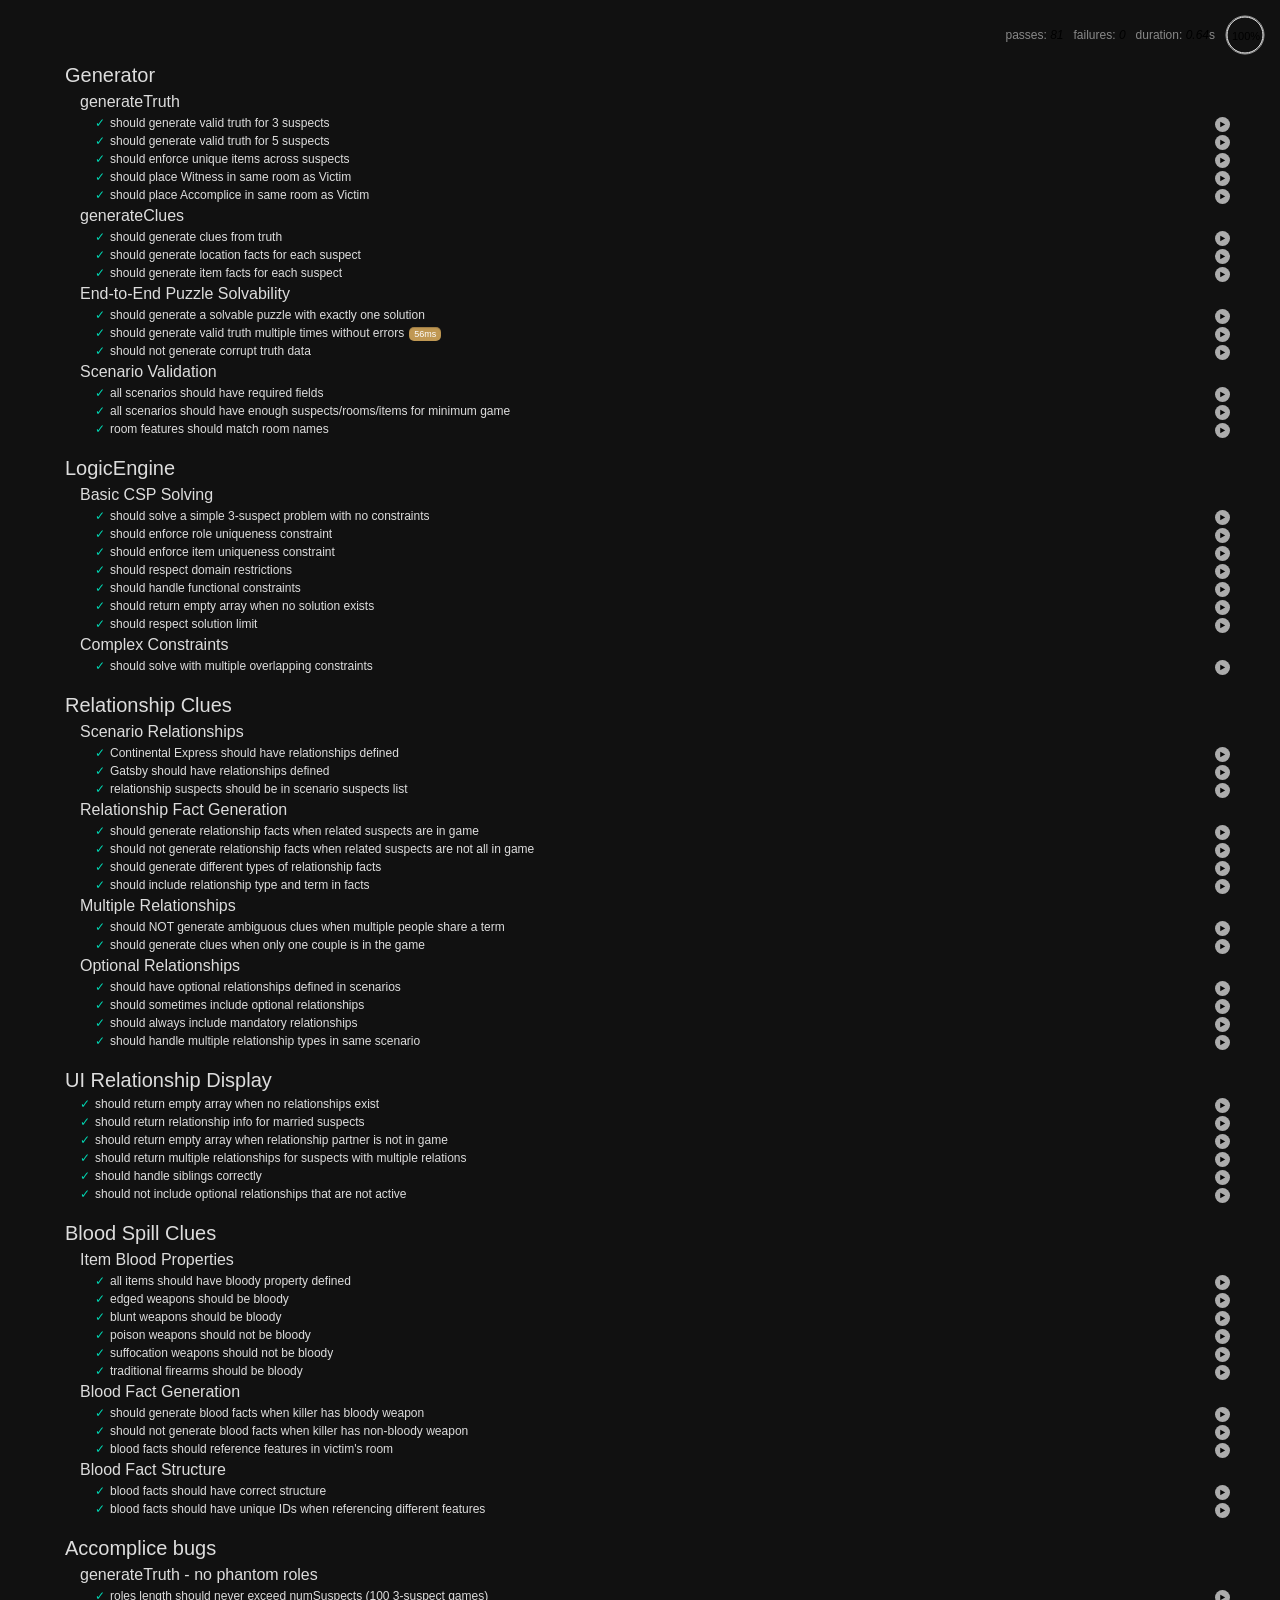
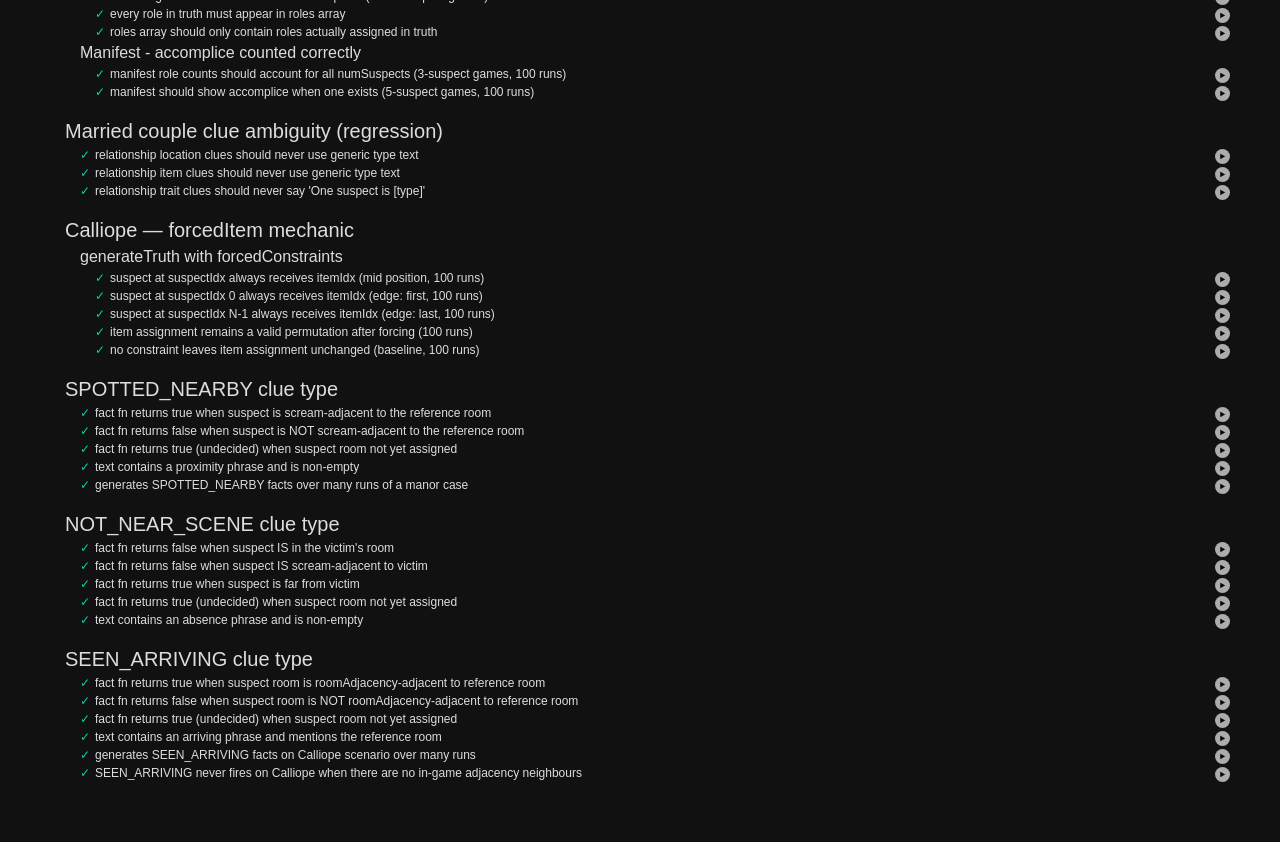
<file: tests/index.html>
<!doctype html>
<html lang="en">
  <head>
    <meta charset="UTF-8" />
    <title>Murder It Wrote Tests</title>
    <link rel="stylesheet" href="mocha.css" />
    <style>
      body {
        background-color: #111;
        color: #ddd;
        font-family: monospace;
      }
      #mocha .test.fail pre {
        color: #fdd;
      }
      #mocha .test.pass.fast .duration {
        color: #ddd;
      }
    </style>
  </head>
  <body>
    <div id="mocha"></div>
    <script src="mocha.js"></script>
    <script src="chai.js"></script>

    <!-- Test runner setup -->
    <script src="test_runner.js"></script>

    <!-- Tests -->
    <script type="module" src="test_generator.js"></script>
    <script type="module" src="test_logic_engine.js"></script>
    <script type="module" src="test_relationships.js"></script>
    <script type="module" src="test_ui_relationships.js"></script>
    <script type="module" src="test_blood_facts.js"></script>
    <script type="module" src="test_accomplice.js"></script>
    <script type="module" src="test_married_ambiguity.js"></script>
    <script type="module" src="test_calliope.js"></script>
    <script type="module" src="test_proximity_clues.js"></script>
  </body>
</html>
</file>
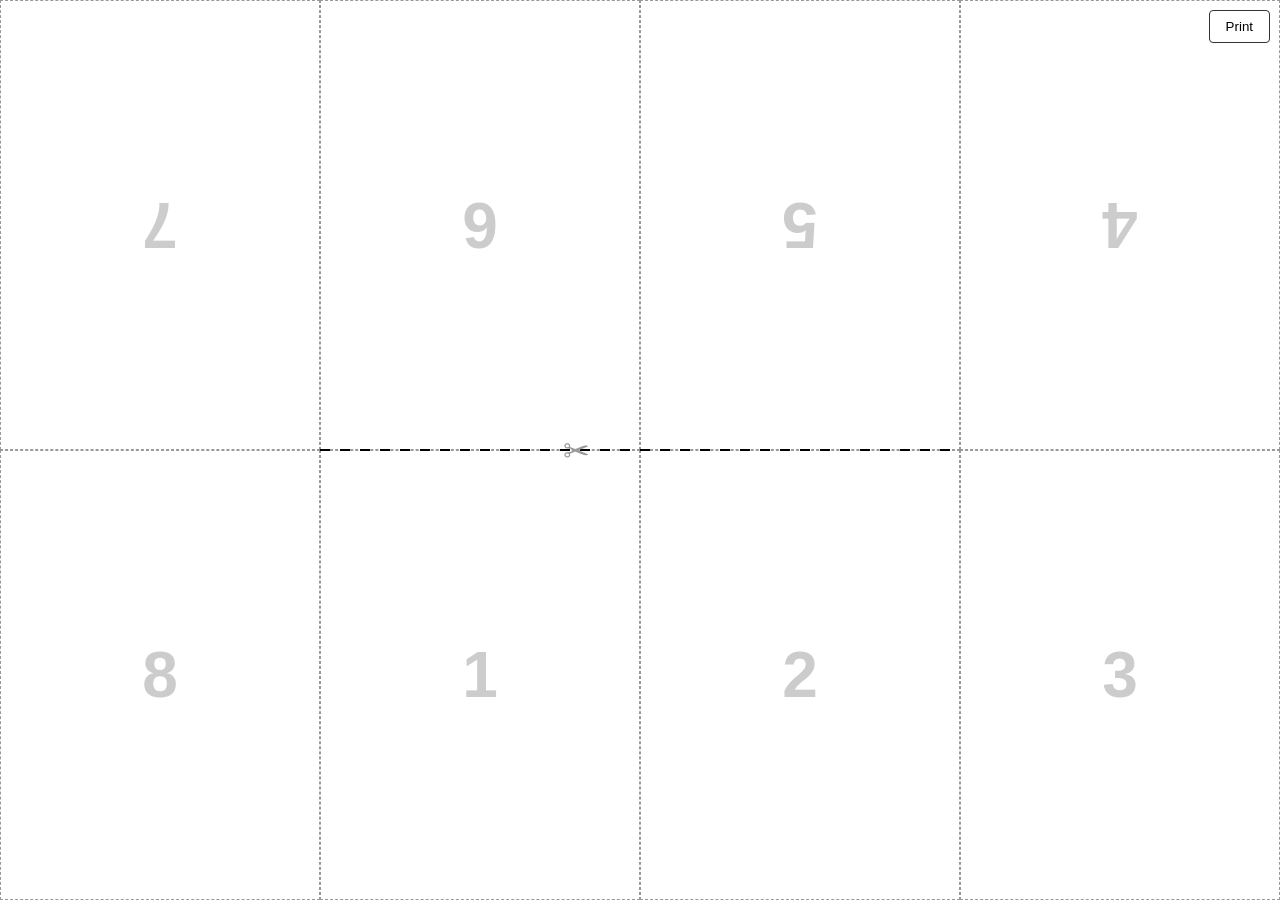
<file: extra/folded.html>
<!doctype html>
<html lang="en">
  <head>
    <meta charset="UTF-8" />
    <meta name="viewport" content="width=device-width, initial-scale=1.0" />
    <title>Viking Map Fold Template</title>
    <style>
      * {
        margin: 0;
        padding: 0;
        box-sizing: border-box;
      }

      body {
        padding: 0;
        margin: 0;
        display: grid;
        grid-template-columns: repeat(4, 1fr);
        grid-template-rows: repeat(2, 1fr);
        width: 100vw;
        height: 100vh;
        overflow: hidden;
        position: relative;
        background: white;
        font-family: "Arial", sans-serif;
      }

      .print-controls {
        position: fixed;
        top: 10px;
        right: 10px;
        z-index: 1000;
      }

      .print-btn {
        padding: 0.5rem 1rem;
        border: 1px solid #333;
        background: white;
        cursor: pointer;
        font-size: 10pt;
        border-radius: 4px;
        font-family: "Arial", sans-serif;
      }

      .print-btn:hover {
        background: #f0f0f0;
      }

      .print-btn:active {
        background: #e0e0e0;
      }

      .pagelet {
        display: flex;
        align-items: center;
        justify-content: center;
        border: 1px dashed #999;
        font-size: 48pt;
        font-weight: bold;
        color: #ccc;
      }

      .pagelet.flipped {
        transform: rotate(180deg);
      }

      .cut-line {
        display: block;
        position: absolute;
        top: 50%;
        left: 25%;
        width: 50%;
        height: 2px;
        background: repeating-linear-gradient(
          90deg,
          #000 0px,
          #000 10px,
          transparent 10px,
          transparent 20px
        );
        transform: translateY(-1px);
        pointer-events: none;
        z-index: 999;
      }

      .cut-line::before {
        content: "✂";
        position: absolute;
        left: 40%;
        top: -17px;
        transform: translateX(-50%);
        font-size: 24pt;
        color: #999;
      }

      @media print {
        .print-controls {
          display: none;
        }

        @page {
          size: landscape;
          margin: 0;
        }
      }
    </style>
  </head>
  <body>
    <div class="print-controls">
      <button class="print-btn" onclick="window.print()">Print</button>
    </div>

    <div class="cut-line"></div>

    <div class="pagelet pagelet-1 flipped">7</div>
    <div class="pagelet pagelet-2 flipped">6</div>
    <div class="pagelet pagelet-3 flipped">5</div>
    <div class="pagelet pagelet-4 flipped">4</div>
    <div class="pagelet pagelet-5">8</div>
    <div class="pagelet pagelet-6">1</div>
    <div class="pagelet pagelet-7">2</div>
    <div class="pagelet pagelet-8">3</div>
  </body>
</html>
</file>
<file: tests/mocha.css>
@charset "utf-8";

:root {
  --mocha-color: #000;
  --mocha-bg-color: #fff;
  --mocha-pass-icon-color: #00d6b2;
  --mocha-pass-color: #fff;
  --mocha-pass-shadow-color: rgba(0, 0, 0, 0.2);
  --mocha-pass-mediump-color: #c09853;
  --mocha-pass-slow-color: #b94a48;
  --mocha-test-pending-color: #0b97c4;
  --mocha-test-pending-icon-color: #0b97c4;
  --mocha-test-fail-color: #c00;
  --mocha-test-fail-icon-color: #c00;
  --mocha-test-fail-pre-color: #000;
  --mocha-test-fail-pre-error-color: #c00;
  --mocha-test-html-error-color: #000;
  --mocha-box-shadow-color: #eee;
  --mocha-box-bottom-color: #ddd;
  --mocha-test-replay-color: #000;
  --mocha-test-replay-bg-color: #eee;
  --mocha-stats-color: #888;
  --mocha-stats-em-color: #000;
  --mocha-stats-hover-color: #eee;
  --mocha-error-color: #c00;

  --mocha-code-comment: #ddd;
  --mocha-code-init: #2f6fad;
  --mocha-code-string: #5890ad;
  --mocha-code-keyword: #8a6343;
  --mocha-code-number: #2f6fad;
}

@media (prefers-color-scheme: dark) {
  :root {
    --mocha-color: #fff;
    --mocha-bg-color: #222;
    --mocha-pass-icon-color: #00d6b2;
    --mocha-pass-color: #222;
    --mocha-pass-shadow-color: rgba(255, 255, 255, 0.2);
    --mocha-pass-mediump-color: #f1be67;
    --mocha-pass-slow-color: #f49896;
    --mocha-test-pending-color: #0b97c4;
    --mocha-test-pending-icon-color: #0b97c4;
    --mocha-test-fail-color: #f44;
    --mocha-test-fail-icon-color: #f44;
    --mocha-test-fail-pre-color: #fff;
    --mocha-test-fail-pre-error-color: #f44;
    --mocha-test-html-error-color: #fff;
    --mocha-box-shadow-color: #444;
    --mocha-box-bottom-color: #555;
    --mocha-test-replay-color: #fff;
    --mocha-test-replay-bg-color: #444;
    --mocha-stats-color: #aaa;
    --mocha-stats-em-color: #fff;
    --mocha-stats-hover-color: #444;
    --mocha-error-color: #f44;

    --mocha-code-comment: #ddd;
    --mocha-code-init: #9cc7f1;
    --mocha-code-string: #80d4ff;
    --mocha-code-keyword: #e3a470;
    --mocha-code-number: #4ca7ff;
  }
}

body {
  margin: 0;
  background-color: var(--mocha-bg-color);
  color: var(--mocha-color);
  overflow: scroll !important;
}

#mocha {
  font:
    20px/1.5 "Helvetica Neue",
    Helvetica,
    Arial,
    sans-serif;
  margin: 60px 50px;
}

#mocha ul,
#mocha li {
  margin: 0;
  padding: 0;
}

#mocha ul {
  list-style: none;
}

#mocha h1,
#mocha h2 {
  margin: 0;
}

#mocha h1 {
  margin-top: 15px;
  font-size: 1em;
  font-weight: 200;
}

#mocha h1 a {
  text-decoration: none;
  color: inherit;
}

#mocha h1 a:hover {
  text-decoration: underline;
}

#mocha .suite .suite h1 {
  margin-top: 0;
  font-size: 0.8em;
}

#mocha .hidden {
  display: none;
}

#mocha h2 {
  font-size: 12px;
  font-weight: normal;
  cursor: pointer;
}

#mocha .suite {
  margin-left: 15px;
}

#mocha .test {
  margin-left: 15px;
  overflow: hidden;
}

#mocha .test.pending:hover h2::after {
  content: "(pending)";
  font-family: arial, sans-serif;
}

#mocha .test.pass.medium .duration {
  background: var(--mocha-pass-mediump-color);
}

#mocha .test.pass.slow .duration {
  background: var(--mocha-pass-slow-color);
}

#mocha .test.pass::before {
  content: "✓";
  font-size: 12px;
  display: block;
  float: left;
  margin-right: 5px;
  color: var(--mocha-pass-icon-color);
}

#mocha .test.pass .duration {
  font-size: 9px;
  margin-left: 5px;
  padding: 2px 5px;
  color: var(--mocha-pass-color);
  -webkit-box-shadow: inset 0 1px 1px var(--mocha-pass-shadow-color);
  -moz-box-shadow: inset 0 1px 1px var(--mocha-pass-shadow-color);
  box-shadow: inset 0 1px 1px var(--mocha-pass-shadow-color);
  -webkit-border-radius: 5px;
  -moz-border-radius: 5px;
  -ms-border-radius: 5px;
  -o-border-radius: 5px;
  border-radius: 5px;
}

#mocha .test.pass.fast .duration {
  display: none;
}

#mocha .test.pending {
  color: var(--mocha-test-pending-color);
}

#mocha .test.pending::before {
  content: "◦";
  color: var(--mocha-test-pending-icon-color);
}

#mocha .test.fail {
  color: var(--mocha-test-fail-color);
}

#mocha .test.fail pre {
  color: var(--mocha-test-fail-pre-color);
}

#mocha .test.fail::before {
  content: "✖";
  font-size: 12px;
  display: block;
  float: left;
  margin-right: 5px;
  color: var(--mocha-test-fail-icon-color);
}

#mocha .test pre.error {
  color: var(--mocha-test-fail-pre-error-color);
  max-height: 300px;
  overflow: auto;
}

#mocha .test .html-error {
  overflow: auto;
  color: var(--mocha-test-html-error-color);
  display: block;
  float: left;
  clear: left;
  font:
    12px/1.5 monaco,
    monospace;
  margin: 5px;
  padding: 15px;
  border: 1px solid var(--mocha-box-shadow-color);
  max-width: 85%; /*(1)*/
  max-width: -webkit-calc(100% - 42px);
  max-width: -moz-calc(100% - 42px);
  max-width: calc(100% - 42px); /*(2)*/
  max-height: 300px;
  word-wrap: break-word;
  border-bottom-color: var(--mocha-box-bottom-color);
  -webkit-box-shadow: 0 1px 3px var(--mocha-box-shadow-color);
  -moz-box-shadow: 0 1px 3px var(--mocha-box-shadow-color);
  box-shadow: 0 1px 3px var(--mocha-box-shadow-color);
  -webkit-border-radius: 3px;
  -moz-border-radius: 3px;
  border-radius: 3px;
}

#mocha .test .html-error pre.error {
  border: none;
  -webkit-border-radius: 0;
  -moz-border-radius: 0;
  border-radius: 0;
  -webkit-box-shadow: 0;
  -moz-box-shadow: 0;
  box-shadow: 0;
  padding: 0;
  margin: 0;
  margin-top: 18px;
  max-height: none;
}

/**
 * (1): approximate for browsers not supporting calc
 * (2): 42 = 2*15 + 2*10 + 2*1 (padding + margin + border)
 *      ^^ seriously
 */
#mocha .test pre {
  display: block;
  float: left;
  clear: left;
  font:
    12px/1.5 monaco,
    monospace;
  margin: 5px;
  padding: 15px;
  border: 1px solid var(--mocha-box-shadow-color);
  max-width: 85%; /*(1)*/
  max-width: -webkit-calc(100% - 42px);
  max-width: -moz-calc(100% - 42px);
  max-width: calc(100% - 42px); /*(2)*/
  word-wrap: break-word;
  border-bottom-color: var(--mocha-box-bottom-color);
  -webkit-box-shadow: 0 1px 3px var(--mocha-box-shadow-color);
  -moz-box-shadow: 0 1px 3px var(--mocha-box-shadow-color);
  box-shadow: 0 1px 3px var(--mocha-box-shadow-color);
  -webkit-border-radius: 3px;
  -moz-border-radius: 3px;
  border-radius: 3px;
}

#mocha .test h2 {
  position: relative;
}

#mocha .test a.replay {
  position: absolute;
  top: 3px;
  right: 0;
  text-decoration: none;
  vertical-align: middle;
  display: block;
  width: 15px;
  height: 15px;
  line-height: 15px;
  text-align: center;
  background: var(--mocha-test-replay-bg-color);
  font-size: 15px;
  -webkit-border-radius: 15px;
  -moz-border-radius: 15px;
  border-radius: 15px;
  -webkit-transition: opacity 200ms;
  -moz-transition: opacity 200ms;
  -o-transition: opacity 200ms;
  transition: opacity 200ms;
  opacity: 0.7;
  color: var(--mocha-test-replay-color);
}

#mocha .test:hover a.replay {
  box-shadow: 0 0 1px inset var(--mocha-test-replay-color);
  opacity: 1;
}

#mocha-report.pass .test.fail {
  display: none;
}

#mocha-report.fail .test.pass {
  display: none;
}

#mocha-report.pending .test.pass,
#mocha-report.pending .test.fail {
  display: none;
}
#mocha-report.pending .test.pass.pending {
  display: block;
}

#mocha-error {
  color: var(--mocha-error-color);
  font-size: 1.5em;
  font-weight: 100;
  letter-spacing: 1px;
}

#mocha-stats {
  position: fixed;
  top: 15px;
  right: 10px;
  font-size: 12px;
  margin: 0;
  color: var(--mocha-stats-color);
  z-index: 1;
}

#mocha-stats .progress {
  float: right;
  padding-top: 0;

  /**
   * Set safe initial values, so mochas .progress does not inherit these
   * properties from Bootstrap .progress (which causes .progress height to
   * equal line height set in Bootstrap).
   */
  height: auto;
  -webkit-box-shadow: none;
  -moz-box-shadow: none;
  box-shadow: none;
  background-color: initial;
}

#mocha-stats em {
  color: var(--mocha-stats-em-color);
}

#mocha-stats a {
  text-decoration: none;
  color: inherit;
}

#mocha-stats a:hover {
  border-bottom: 1px solid var(--mocha-stats-hover-color);
}

#mocha-stats li {
  display: inline-block;
  margin: 0 5px;
  list-style: none;
  padding-top: 11px;
}

#mocha-stats canvas {
  width: 40px;
  height: 40px;
}

#mocha code .comment {
  color: var(--mocha-code-comment);
}
#mocha code .init {
  color: var(--mocha-code-init);
}
#mocha code .string {
  color: var(--mocha-code-string);
}
#mocha code .keyword {
  color: var(--mocha-code-keyword);
}
#mocha code .number {
  color: var(--mocha-code-number);
}

@media screen and (max-device-width: 480px) {
  #mocha {
    margin: 60px 0px;
  }

  #mocha #stats {
    position: absolute;
  }
}
</file>
